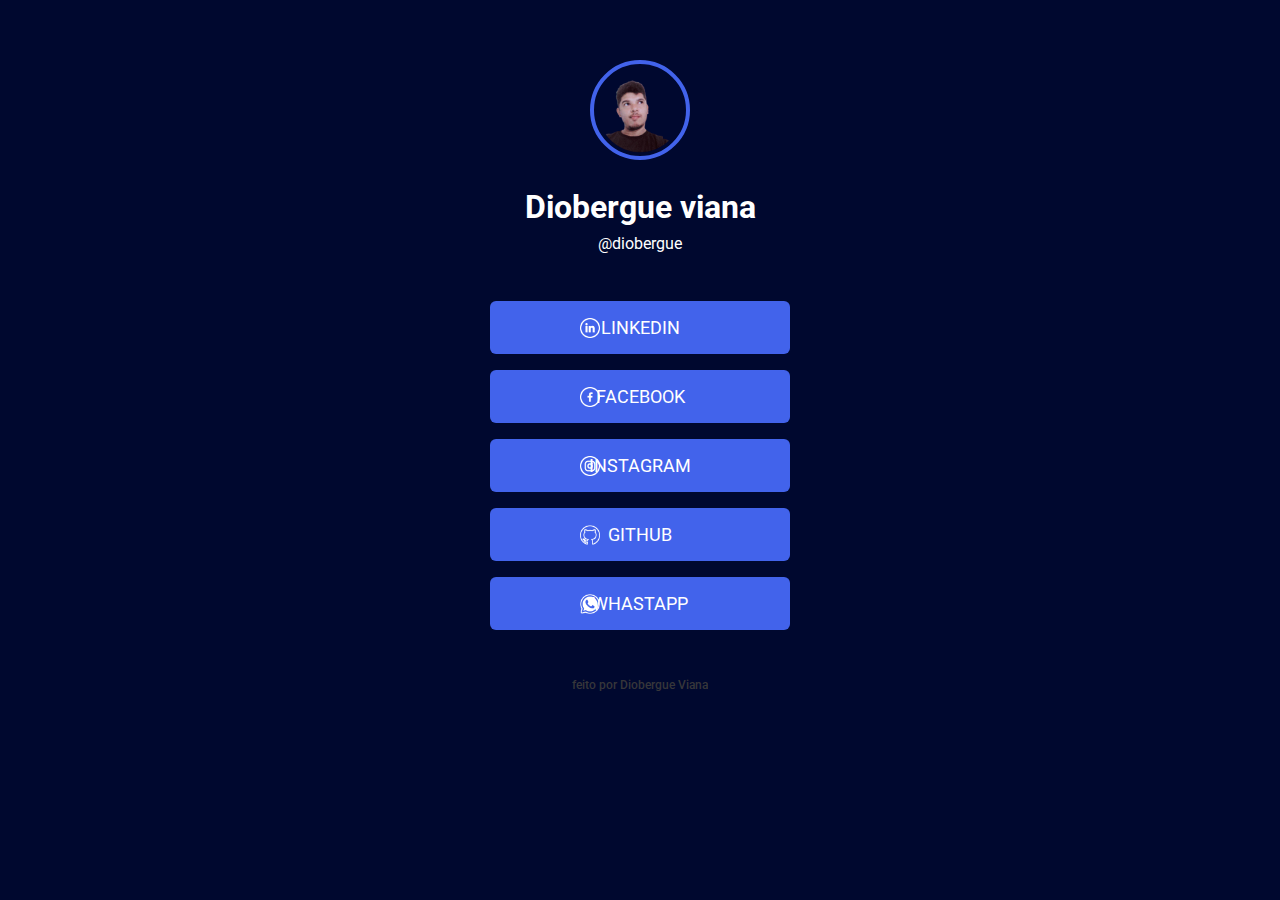
<file: cartao/index.html>
<!DOCTYPE html>
<html lang="pt-br">
<head>
     <link rel="preconnect" href="https://fonts.googleapis.com">
    <link rel="preconnect" href="https://fonts.gstatic.com" crossorigin>
    
    <meta charset="UTF-8">
    <meta http-equiv="X-UA-Compatible" content="IE=edge">
    <meta name="viewport" content="width=device-width, initial-scale=1.0">
    <link rel="stylesheet" href="style-cartao.css">
    
    <title>cartao</title>

   
    <link href="https://fonts.googleapis.com/css2?family=DM+Sans:ital,wght@0,400;0,500;0,700;1,400&family=Roboto:ital,wght@0,100;0,500;0,700;1,500&display=swap" rel="stylesheet">


</head>
<body class="dark-blue">
    <div class="caixa1">

        <img class="foto" src="imagem/photo_2022-03-29_16-15-08-removebg-preview.png" alt="diobergue-viana">
        <h1>Diobergue viana</h1>
        <p>@diobergue</p>

        <ul>
        <li>
            
            <a  href="https://www.linkedin.com/in/diobergue-viana-de-sousa-605017115/" target="_blank" ><img src="icon/linkedin-branco.png" alt="" class="icon"> linkedin</a>
        </li>
        <li>
            <a href="https://www.facebook.com/profile.php?id=100055273334876" target="_blank"><img src="icon/facebook-branco.png" alt="" class="icon"> facebook</a>
        </li>
        <li>
            <a href="https://www.instagram.com/diobergue/" target="_blank"><img src="icon/instagram-branco.png" alt="" class="icon"> instagram</a>
        </li>

        <li>
            <a href="https://github.com/dioberg" target="_blank"><img src="icon/github-branco.png" alt="" class="icon"> Github</a>
        </li>

        <li>
            <a href="https://contate.me/diobergue" target="_blank"><img src="icon/whatsapp-branco.png" alt="" class="icon"> Whastapp</a>
        </li>
        </ul>
        <footer>feito por Diobergue Viana</footer>
    </div>
    
</body>
</html>
</file>
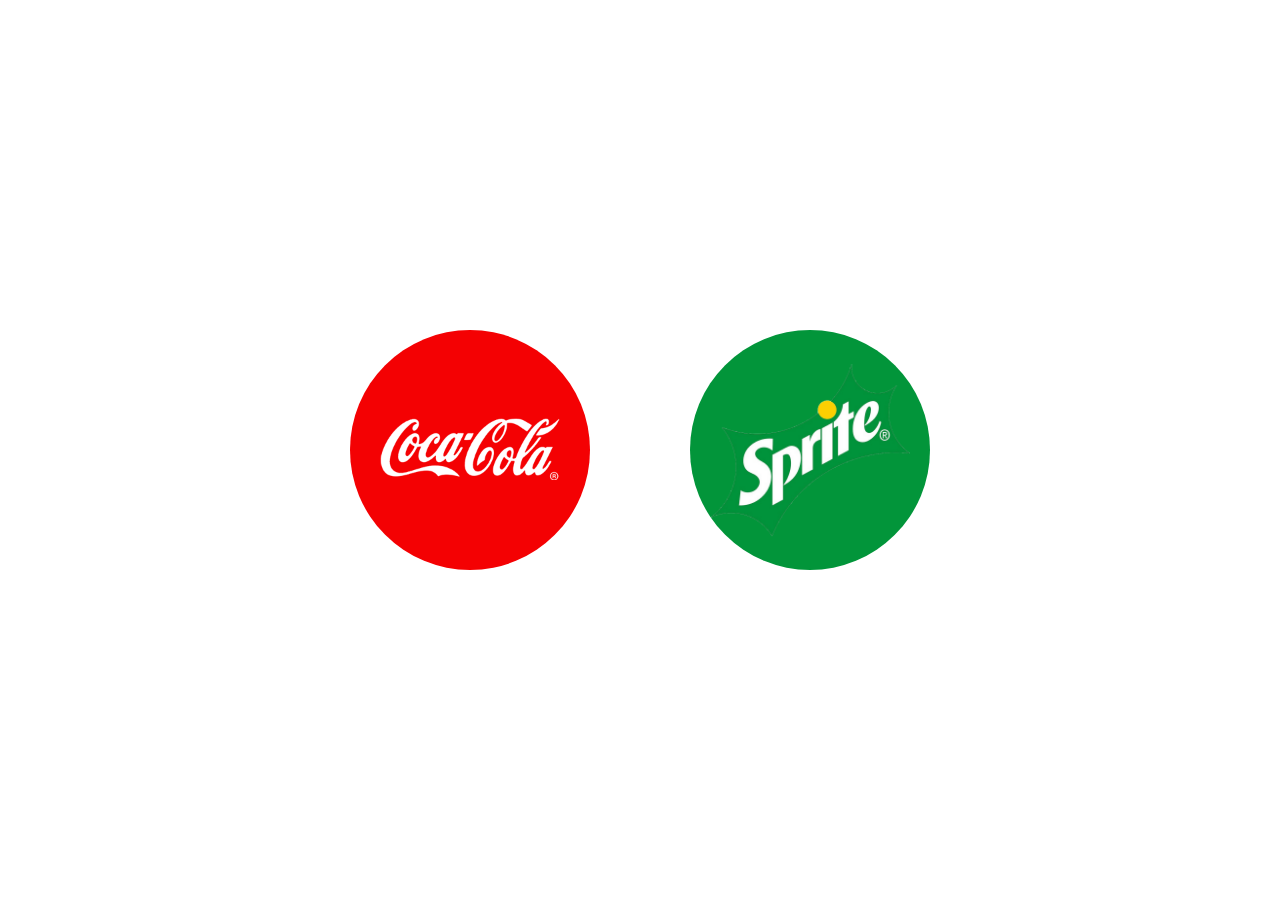
<file: cocacola e sprit/index.html>
<!DOCTYPE html>
<html lang="pt-br">
<head>
    <meta charset="UTF-8">
    <meta http-equiv="X-UA-Compatible" content="IE=edge">
    <meta name="viewport" content="width=device-width, initial-scale=1.0">
    <link rel="stylesheet" href="estilo.css">
    <title>CSS responsive Card Hover effector</title>
    

</head>
<body>
    <div class="card">
        <div class="circle" style="--clr:#f40103">
        <img src="imagens/cocacola_logo.png" class="logo">
        </div>
        <div class="content">
            <h2>CocaCola</h2>
            <p>Lorem ipsum dolor sit amet consectetur adipisicing elit. Veniam deleniti neque eum eveniet optio, non nihil voluptates odit p Necessitatibus at quasi ex.</p>
            <a href="#">Explore</a>
        </div>
        <img src="imagens/cocacola.png" class="litrao">
    </div>

    <div class="card">
        <div class="circle" style="--clr:#02953a">
        <img src="imagens/sprite_logo.png" class="logo">
        </div>
        <div class="content">
            <h2>Sprite</h2>
            <p>Lorem ipsum dolor sit amet consectetur adipisicing elit. Veniam deleniti neque eum eveniet optio, non nihil voluptates odit p Necessitatibus at quasi ex.</p>
            <a href="#">Explore</a>
        </div>
        <img src="imagens/sprite.png" class="litrao">
    </div>
</body>
</html>
</file>
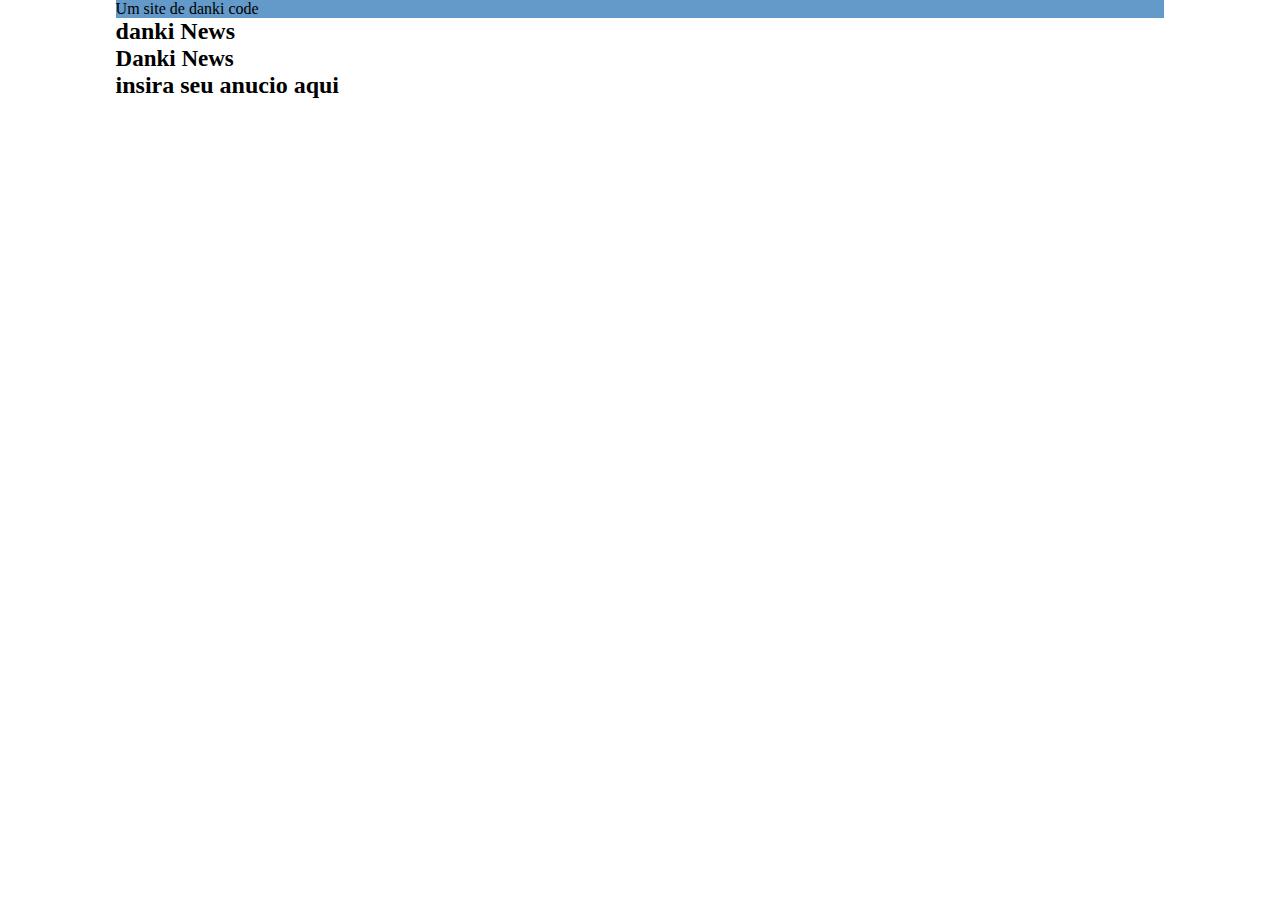
<file: portal de noticias/index.html>
<!DOCTYPE html>
<html lang="pt-br">
<head>
    <meta charset="UTF-8">
    <meta http-equiv="X-UA-Compatible" content="IE=edge">
    <meta name="viewport" content="width=device-width, initial-scale=1.0">

    <link rel="stylesheet" href="./css/style.css">
    <title>Portal de noticias</title>
</head>
<body>
    <header>
        <div class="center">
            <div class="about-header">
                <p>Um site de danki code </p>
            </div>
            <div class="wraper-header">
                <div class="logo">
                    <h2><span>danki</span> News</h2>
                    <div class="banner-ads">
                        <h2><span style="font-size: 23px;">Danki News</span> <br> insira seu anucio aqui</h2>
                    </div>
                </div>
            </div>
        </div>
    </header>
</body>
</html>
</file>
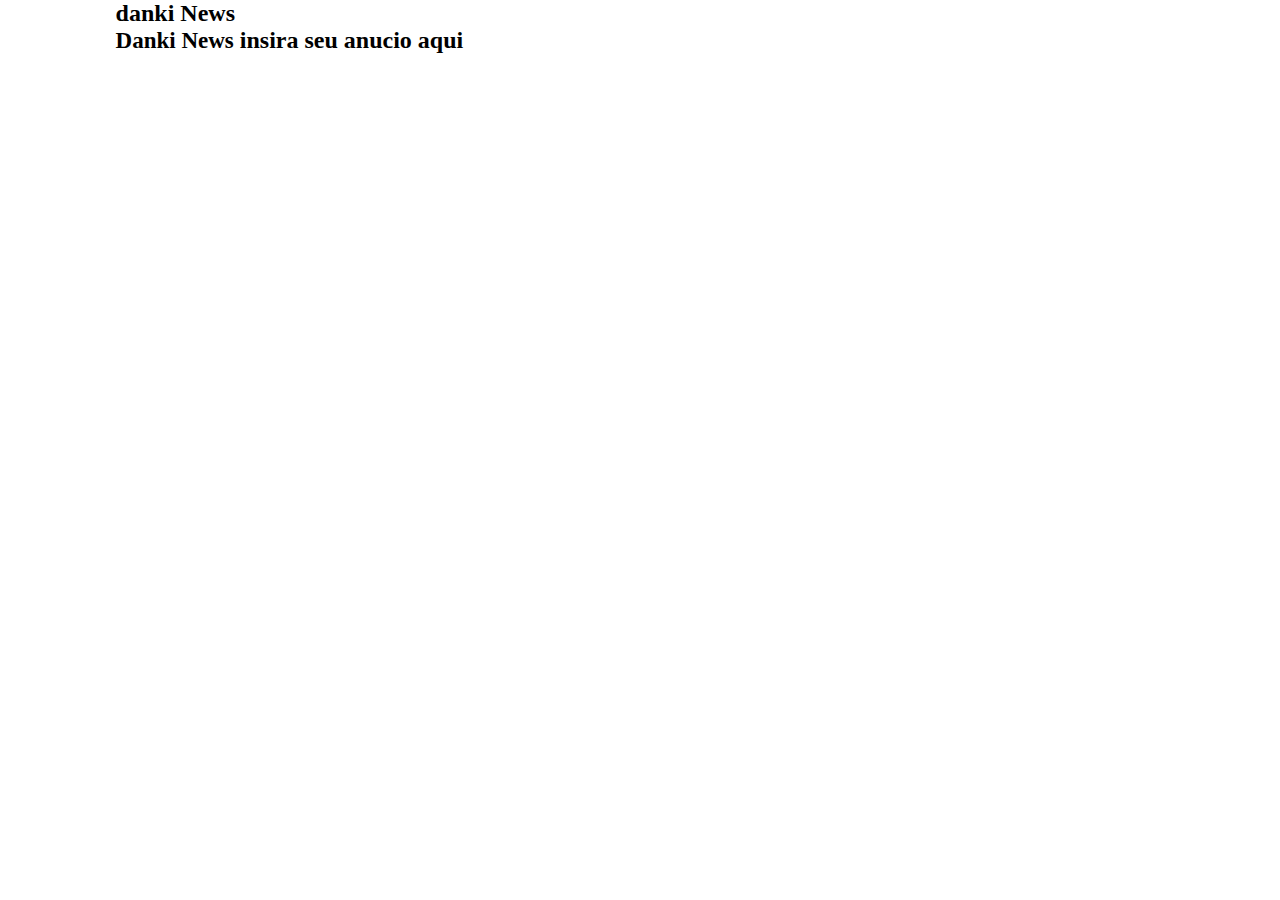
<file: portão de noticias/index.html>
<!DOCTYPE html>
<html lang="pt-br">
<head>
    <meta charset="UTF-8">
    <meta http-equiv="X-UA-Compatible" content="IE=edge">
    <meta name="viewport" content="width=device-width, initial-scale=1.0">

    <link rel="stylesheet" href="../portal de noticias/css/style.css">
    <title>Portal de noticias</title>
</head>
<body>
    <header>
        <div class="center">
            <div class="about-header">

            </div>
            <div class="wraper-header">
                <div class="logo">
                    <h2><span>danki</span> News</h2>
                    <div class="banner-ads">
                        <h2><span style="font-size: 23px;">Danki News</span> insira seu anucio aqui</h2>
                    </div>
                </div>
            </div>
        </div>
    </header>
</body>
</html>
</file>
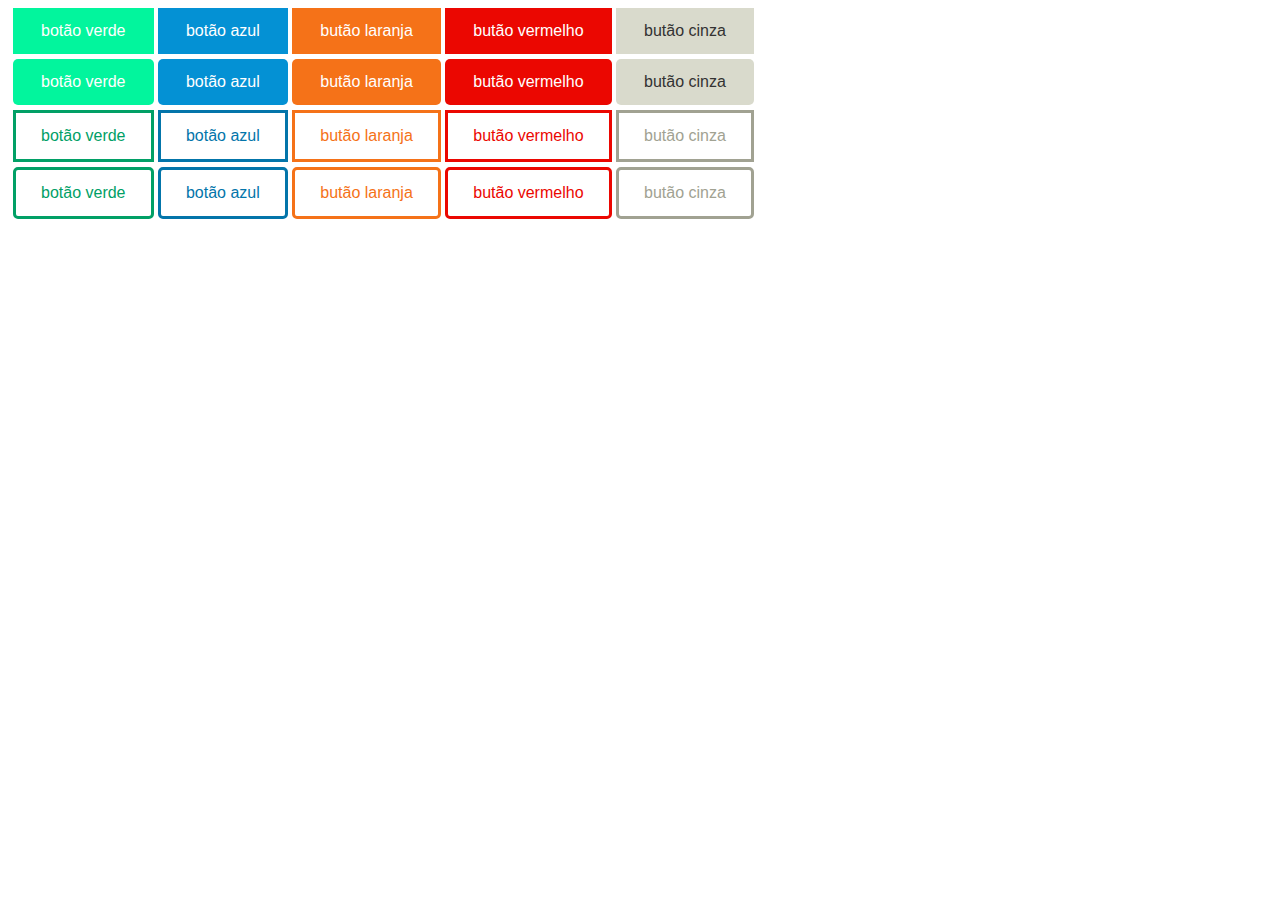
<file: botoes/botoes.html>
<!DOCTYPE html>
<html lang="pt-br">
<head>
    <meta charset="UTF-8">
    <meta http-equiv="X-UA-Compatible" content="IE=edge">
    <meta name="viewport" content="width=device-width, initial-scale=1.0">
    <title>botoes em css</title>

    <style>
        body{
            font-family: Arial, Helvetica, sans-serif;
        }

        .btn {
            padding: 14px 28px;
            font-size: 16px;
            cursor: pointer;
            border: none;
            outline: none;
            color: white;
        }

        .verde{
            background-color: #02F59D;
        }

        .verde:hover{
            background-color: #04c27c;
        }

        .azul{
            background-color: #0491D4;
        }

        .azul:hover{
            background-color: #0375aa;
        }

        .laranja{
            background-color:#F57218 ;
        }

        .laranja:hover{
            background-color: #cc5e15;
        }

        .vermelho{
            background-color: #EB0701;
        }
        .vermelho:hover{
            background-color: #b10802;
        }

        .cinza{
            background-color: #d9dacc;
            color: rgb(51, 50, 50);
        }

        .cinza:hover{
            background-color:#A1A292 ;
        }

        div{
            margin: 5px;
        }

        .btn-radius{
            border-radius: 5px;
        }   

        .btn-contorno{
            border: 3px solid black;
            background-color: white;
            padding: 14px 25px;
            font-size: 16px;
            cursor: pointer;
        }

        .btn-verde{
            border-color: #01a066;
            color: #01a066;
        }

        .btn-verde:hover{
            background-color: #01a066;
            color: white;
        }

        .btn-azul{
            border-color: #0375aa;
            color: #0375aa;
        }

        .btn-azul:hover{
            background-color: #0375aa;
            color:white;
        }

        .btn-laranja{
            border-color: #F57218;
            color: #F57218;
        }

        .btn-laranja:hover{
            background-color: #F57218;
            color: white;
        }

        .btn-vermelho{
            border-color: #EB0701;
            color: #EB0701;
        }

        .btn-vermelho:hover{
            background-color: #EB0701;
            color: white;
        }

        .btn-cinza{
            border-color: #A1A292;
            color:#A1A292;
        }

        .btn-cinza:hover{
            background-color: #A1A292;
            color: white;
        }

    </style>

</head>
<body>
    <div>
        <button class="btn verde">botão verde</button>
        <button class="btn azul"> botão azul</button>
        <button class="btn laranja">butão laranja</button>
        <button class="btn vermelho">butão vermelho</button>
        <button class="btn cinza">butão cinza</button>
    </div>
    <div>
        <button class="btn btn-radius verde">botão verde</button>
        <button class="btn btn-radius azul"> botão azul</button>
        <button class="btn btn-radius laranja">butão laranja</button>
        <button class="btn btn-radius vermelho">butão vermelho</button>
        <button class="btn btn-radius cinza">butão cinza</button>
    </div>

    <div>
        <button class="btn-contorno btn-verde">botão verde</button>
        <button class="btn-contorno btn-azul"> botão azul</button>
        <button class="btn-contorno btn-laranja">butão laranja</button>
        <button class="btn-contorno btn-vermelho">butão vermelho</button>
        <button class="btn-contorno btn-cinza">butão cinza</button>
    </div>

    <div>
        <button class="btn-contorno btn-radius btn-verde">botão verde</button>
        <button class="btn-contorno btn-radius btn-azul"> botão azul</button>
        <button class="btn-contorno btn-radius btn-laranja">butão laranja</button>
        <button class="btn-contorno btn-radius btn-vermelho">butão vermelho</button>
        <button class="btn-contorno btn-radius btn-cinza">butão cinza</button>
    </div>

</body>
</html>
</file>
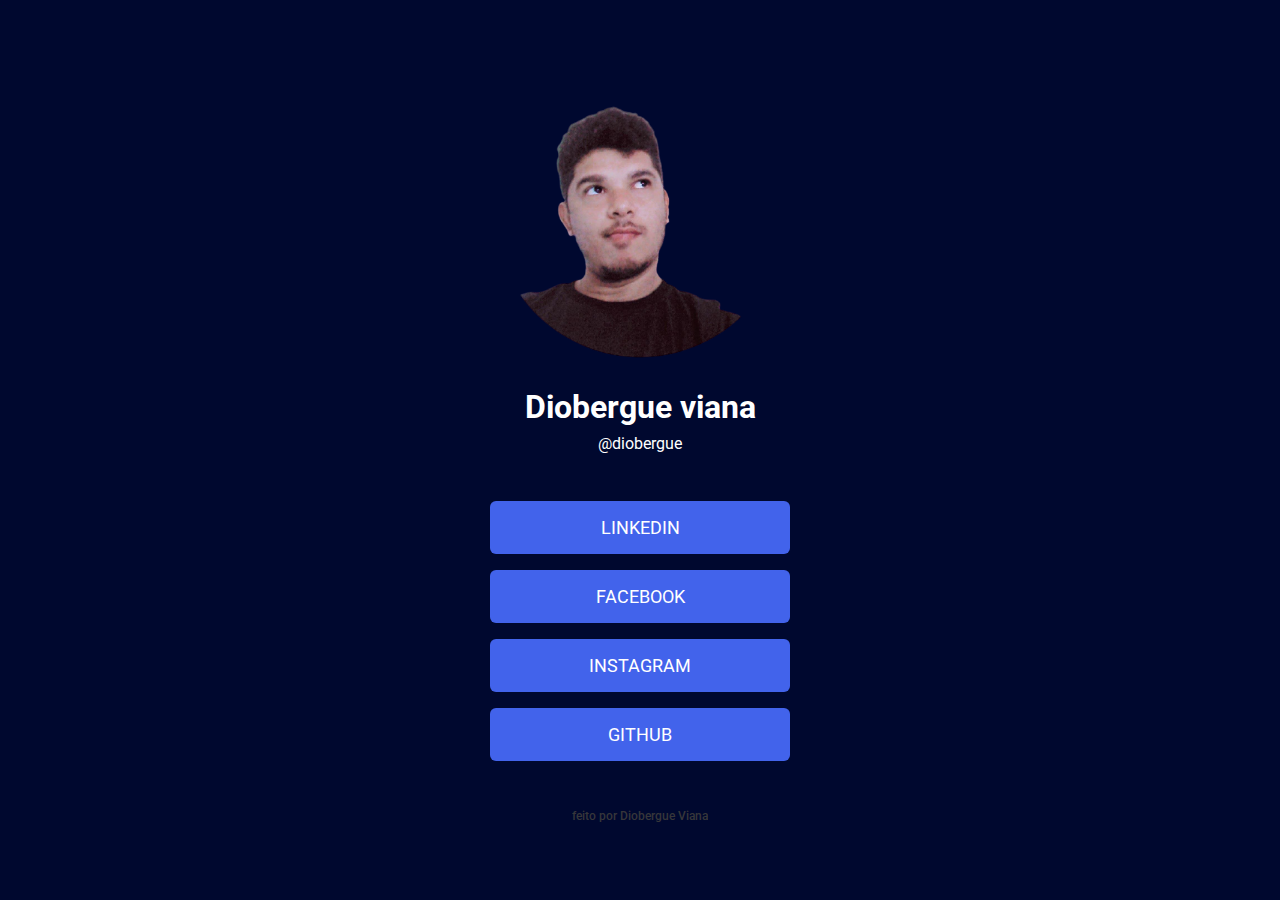
<file: cartao/cartao.html>
<!DOCTYPE html>
<html lang="pt-br">
<head>
     <link rel="preconnect" href="https://fonts.googleapis.com">
    <link rel="preconnect" href="https://fonts.gstatic.com" crossorigin>
    
    <meta charset="UTF-8">
    <meta http-equiv="X-UA-Compatible" content="IE=edge">
    <meta name="viewport" content="width=device-width, initial-scale=1.0">
    <link rel="stylesheet" href="style-cartao.css">
    
    <title>cartao</title>

   
    <link href="https://fonts.googleapis.com/css2?family=DM+Sans:ital,wght@0,400;0,500;0,700;1,400&family=Roboto:ital,wght@0,100;0,500;0,700;1,500&display=swap" rel="stylesheet">


</head>
<body class="dark-blue">
    <div class="caixa1">

        <img src="imagem/photo_2022-03-29_16-15-08-removebg-preview.png" alt="diobergue-viana">
        <h1>Diobergue viana</h1>
        <p>@diobergue</p>

        <ul>
        <li>
            <a href="https://www.linkedin.com/in/diobergue-viana-de-sousa-605017115/" target="_blank">linkedin</a>
        </li>
        <li>
            <a href="https://www.facebook.com/profile.php?id=100055273334876" target="_blank">facebook</a>
        </li>
        <li>
            <a href="https://www.instagram.com/diobergue/" target="_blank">instagram</a>
        </li>

        <li>
            <a href="https://github.com/dioberg" target="_blank">Github</a>
        </li>
        </ul>
        <footer>feito por Diobergue Viana</footer>
    </div>
    
</body>
</html>
</file>
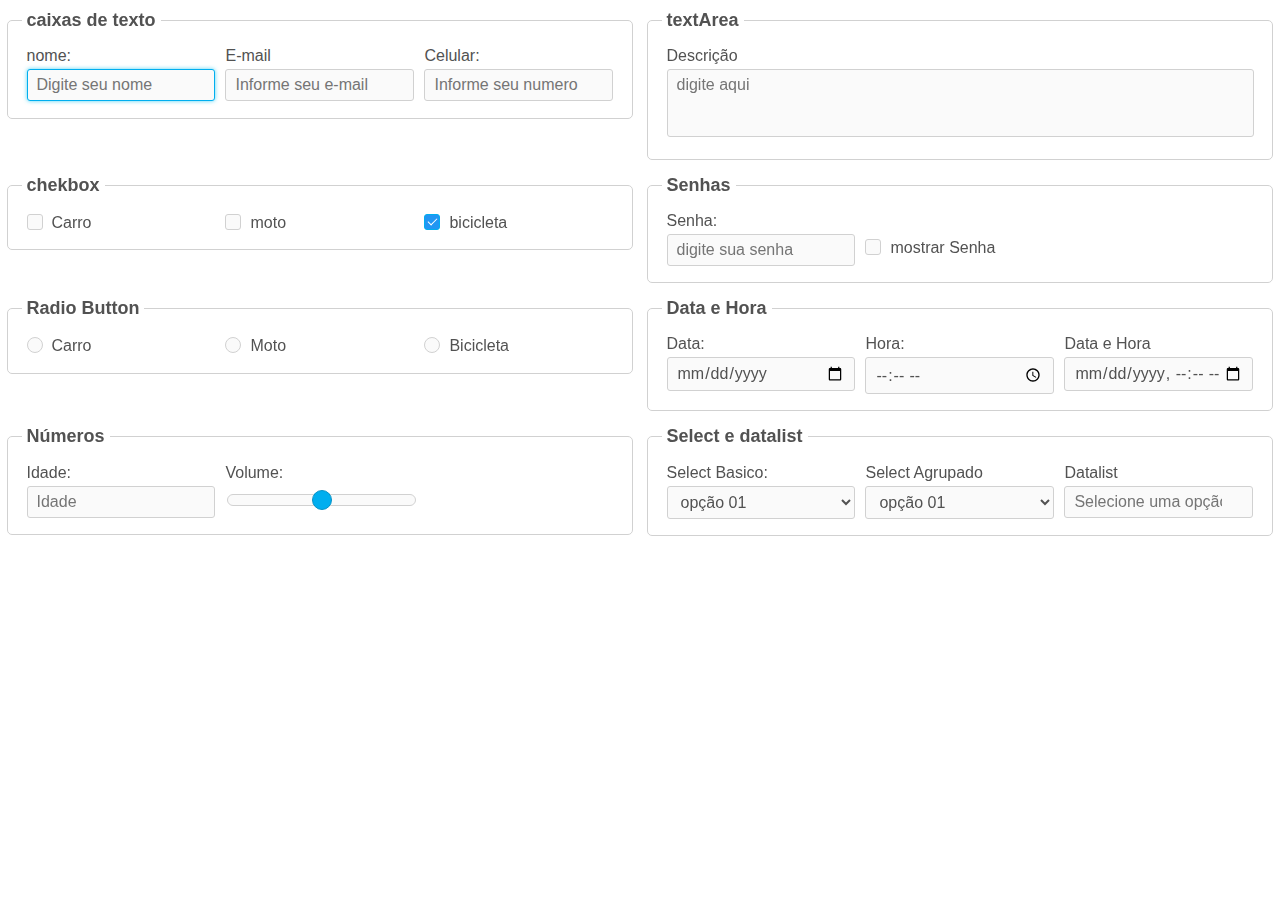
<file: componetes/componetes.html>
<!DOCTYPE html>
<html lang="pt-br">
<head>
    <meta charset="UTF-8">
    <meta http-equiv="X-UA-Compatible" content="IE=edge">
    <meta name="viewport" content="width=device-width, initial-scale=1.0">
    <title>Document</title>

    <link rel="stylesheet" href="./componetes.css">
    <link rel="stylesheet" href="./grid.css">

    <script src="./componetes.js"></script>
</head>
<body>
    <form action="#">
        <div class="row">
            <div class="col-6 col-s-12">
                <fieldset>
                    <legend>
                        caixas de texto
                    </legend>
                    <div class="row">
                        <div class="col-4">
                            <label for="txtNome" class="rotulo">nome:</label>
                            <input type="text" id="txtNome" name="nome" placeholder="Digite seu nome" maxlength="50" required autofocus  class="caixa-texto">
                        </div>
                        <div class="col-4">
                            <label for="txt-email" class="rotulo">E-mail</label>
                            <input type="mail" id="txt-email" name="email" placeholder="Informe seu e-mail" maxlength="100" required class="caixa-texto">
                        </div>

                        <div class="col-4">
                            <label for="txtcelular" class="rotulo">Celular:</label>
                            <input type="tel" id="txtcelular" name="Celular" placeholder="Informe seu numero" maxlength="12" required class="caixa-texto">
                        </div>

                    </div>
                </fieldset>   
            </div>
            <div class="col-6 col-s-12">
                <fieldset>
                    <legend>textArea</legend>

                    <div class="row">
                        <div class="col-12">
                            <label for="txtdescricao" class="rotulo">Descrição</label>
                            <textarea name="descrição" id="txtdescricao"  rows="3" placeholder="digite aqui" class="caixa-texto" maxlength="150"></textarea>

                        </div>

                    </div>
                </fieldset>

            </div>    
        </div>
        <div class="row">
            <div class="col-6 col-s-12">
                <fieldset>
                    <legend>chekbox</legend>
                    <div class="row">
                        <div class="col-4 col-s-12">
                            
                            <label for="checkcarro" class="label-check">
                                <input type="checkbox" id="checkcarro" name="veiculo1" value="carro"  >
                                <span class="caixa-check"></span>
                                Carro
                            </label>
                        </div>

                        <div class="col-4 col-s-12">
                            
                            <label for="checkmoto" class="label-check">
                                <input type="checkbox" id="checkmoto" name="veiculo2" value="moto"  >
                                <span class="caixa-check"></span>
                                moto
                            </label>
                        </div>

                        <div class="col-4 col-s-12">
                            
                            <label for="checkbicicleta" class="label-check">
                                <input type="checkbox" id="checkbicicleta" name="veiculo3" value="bicicleta" checked >
                                <span class="caixa-check"></span>
                                bicicleta
                            </label>
                        </div>
                    </div>
                </fieldset>
                
            </div>
            <div class="col-6 col-s-12">
                <fieldset>
                    <legend>Senhas</legend>
                    <div class="row">
                        <div class="col-4 col-s-12">
                            <label for="txtsenha" class="rotulo">Senha:</label>
                            <input type="password" id="txtsenha" name="Senha" maxlength="10" minlength="6" placeholder="digite sua senha" required class="caixa-texto">

                        </div>
                        <div class="col-4 col-s-12">
                             <div class="caixa-vazio-25"></div>

                            <label for="checkmostrar" class="label-check">
                                <input type="checkbox" id="checkmostrar" onchange="mostrarSenha()">
                                <span class="caixa-check"></span>
                                mostrar Senha
                            </label>

                        </div>

                    </div>
                </fieldset>

            </div>
        </div>
        <div class="row">
            <div class="col-6 col-s-12">
                <fieldset>
                    <legend>Radio Button</legend>
                    <div class="row">
                        <div class="col-4 col-s-12">
                            
                            <label for="radioCarro" class="label-radio">
                               
                                Carro
                                 <input type="radio" id="radioCarro" name="veiculo" value="carro">
                                 <span class="bol-radio"></span>
                            </label>

                        </div>

                        <div class="col-4 col-s-12">
                           
                            <label for="radioMoto" class="label-radio"> 
                                Moto
                                <input type="radio" id="radioMoto" name="veiculo" value="Moto">
                                <span class="bol-radio"></span>
                            </label>

                        </div>

                        <div class="col-4 col-s-12">
                            
                            <label for="radioBicicleta" class="label-radio"> 
                                Bicicleta
                                <input type="radio" id="radioBicicleta" name="veiculo" value="Bicicleta">
                                <span class="bol-radio"></span>
                            </label>

                        </div>

                    </div>
                </fieldset>

            </div>
            <div class="col-6 col-s-12">
                <fieldset>
                    <legend>Data e Hora</legend>
                    <div class="row">
                        <div class="col-4 col-s-12">
                            <label for="txtData" class="rotulo">Data:</label>
                            <input type="date" id="txtData" name="data" class="caixa-texto" >

                        </div>

                        <div class="col-4 col-s-12">
                            <label for="txtHora" class="rotulo">Hora:</label>
                            <input type="time" id="txtHora" name="hora" class="caixa-texto">

                        </div>

                        <div class="col-4 col-s-12">
                            <label for="txtdtataehora" class="rotulo">Data e Hora</label>
                            <input type="datetime-local" id="txtdtataehora" name="datahora" class="caixa-texto">
                        </div>
                    </div>
                </fieldset>


            </div>


        </div>
        <div class="row">
            <div class="col-6 col-s-12">
                <fieldset>
                    <legend>Números</legend>
                    <div class="row">
                        <div class="col-4 col-s-6">
                            <label for="txtIdade" class="rotulo">Idade:</label>
                            <input type="number" id="txtIdade" name="idade" class="caixa-texto" placeholder="Idade" required min="0" max="50">
                        </div>
                        <div class="col-4 col-s-6">
                            <label for="txtvolume" class="rotulo">Volume:  <output id="outvolume"></output> </label>
                            <input type="range" id="txtvolume" name="volume" min="0" max="10" oninput="outvolume.value = txtvolume.value" class="range"
                            >
                          
                        </div>
                    </div>

                </fieldset>


            </div>
            <div class="col-6 col-s-12">
                <fieldset>
                    <legend> Select e datalist</legend>
                    <div class="row">
                        <div class="col-4 col-s-12">
                            <label for="selectBasico" class="rotulo">Select Basico: </label>
                            <select name="basico" id="selectBasico" class="caixa-texto">
                                <option value="1">opção 01</option>

                                <option value="2">opção 02</option>

                                <option value="3">opção 03</option>

                                <option value="4">opção 04</option>
                            </select>

                        </div>
                        <div class="col-4 col-s-12">
                            <label for="selectGrupo" class="rotulo"> Select Agrupado</label>
                            <select name="agrupado" id="selectGrupo " class="caixa-texto">
                                <optgroup label="Grupo 01">
                                    <option value="1">opção 01</option>

                                <option value="2">opção 02</option>

                                </optgroup>

                                <optgroup label="Grupo 02">
                                    <option value="1">opção 01</option>

                                <option value="2">opção 02</option>

                                </optgroup>


                            </select>

                        </div>
                        <div class="col-4 col-s-12">
                            <label for="txtlist" class="rotulo">Datalist</label>
                            <input type="text" id="txtlist" name="lista" placeholder="Selecione uma opção" class="caixa-texto" list="lista">
                            <datalist id="lista">
                                <option value="1">opção 01 </option>

                                <option value="2">opção 02 </option>

                                <option value="3">opção 03 </option>
                            </datalist>

                        </div>

                    </div>
                </fieldset>
            </div>

        </div>
    </form>
</body>
</html>
</file>
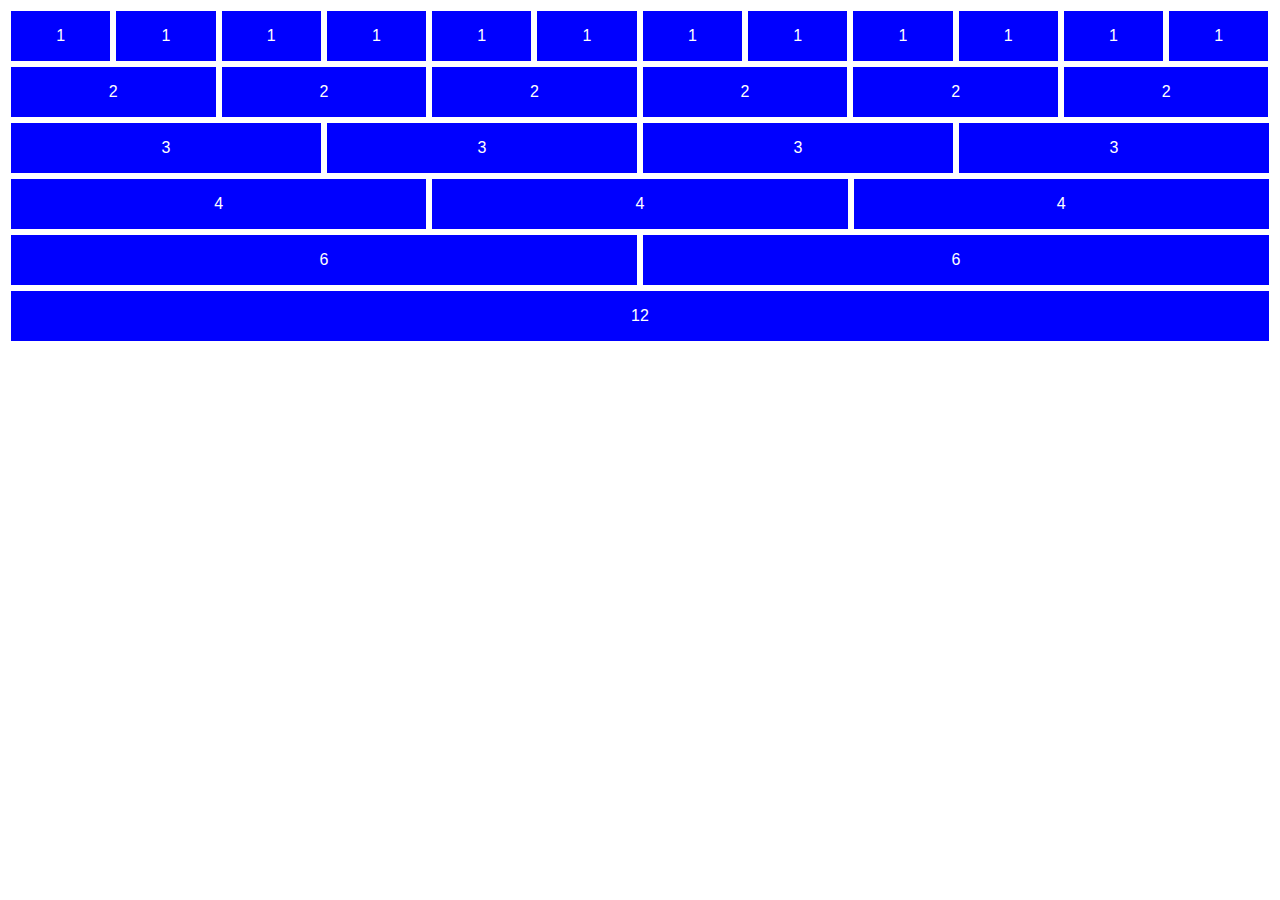
<file: grid/grid.html>
<!DOCTYPE html>
<html lang="pt-br">
<head>
    <meta charset="UTF-8">
    <meta http-equiv="X-UA-Compatible" content="IE=edge">
    <meta name="viewport" content="width=device-width, initial-scale=1.0">
    <title>grid</title>
    <link rel="stylesheet" href="css/grid.css">
</head>
<body>
    <div class="row">
        <div class="col-1">
            <p>1</p>
        </div>
        <div class="col-1">
            <p>1</p>
        </div>
        <div class="col-1">
            <p>1</p>
        </div>
        <div class="col-1">
            <p>1</p>
        </div>
        <div class="col-1">
            <p>1</p>
        </div>
        <div class="col-1">
            <p>1</p>
        </div>
        <div class="col-1">
            <p>1</p>
        </div>
        <div class="col-1">
            <p>1</p>
        </div>
        <div class="col-1">
            <p>1</p>
        </div>
        <div class="col-1">
            <p>1</p>
        </div>
        <div class="col-1">
            <p>1</p>
        </div>
        <div class="col-1">
            <p>1</p>
        </div>
    </div>
    <div class="row">
        <div class="col-2">
            <p>2</p>
        </div>
        <div class="col-2">
            <p>2</p>
        </div>
        <div class="col-2">
            <p>2</p>
        </div>
        <div class="col-2">
            <p>2</p>
        </div>
        <div class="col-2">
            <p>2</p>
        </div>
        <div class="col-2">
            <p>2</p>
        </div>
    </div>
    <div class="row">
        <div class="col-3">
            <p>3</p>
        </div>
        <div class="col-3">
            <p>3</p>
        </div>
        <div class="col-3">
            <p>3</p>
        </div>
        <div class="col-3">
            <p>3</p>
        </div>
    </div>
    <div class="row">
        <div class="col-4">
            <p>4</p>
        </div>
        <div class="col-4">
            <p>4</p>
        </div>
        <div class="col-4">
            <p>4</p>
        </div>
        
    </div>
    <div class="row">
        <div class="col-6">
            <p>6</p>
        </div>
        <div class="col-6">
            <p>6</p>
        </div>
    </div>
    <div class="row">
        <div class="col-12">
            <p>12</p>
        </div>
    </div>
    
</body>
</html>
</file>
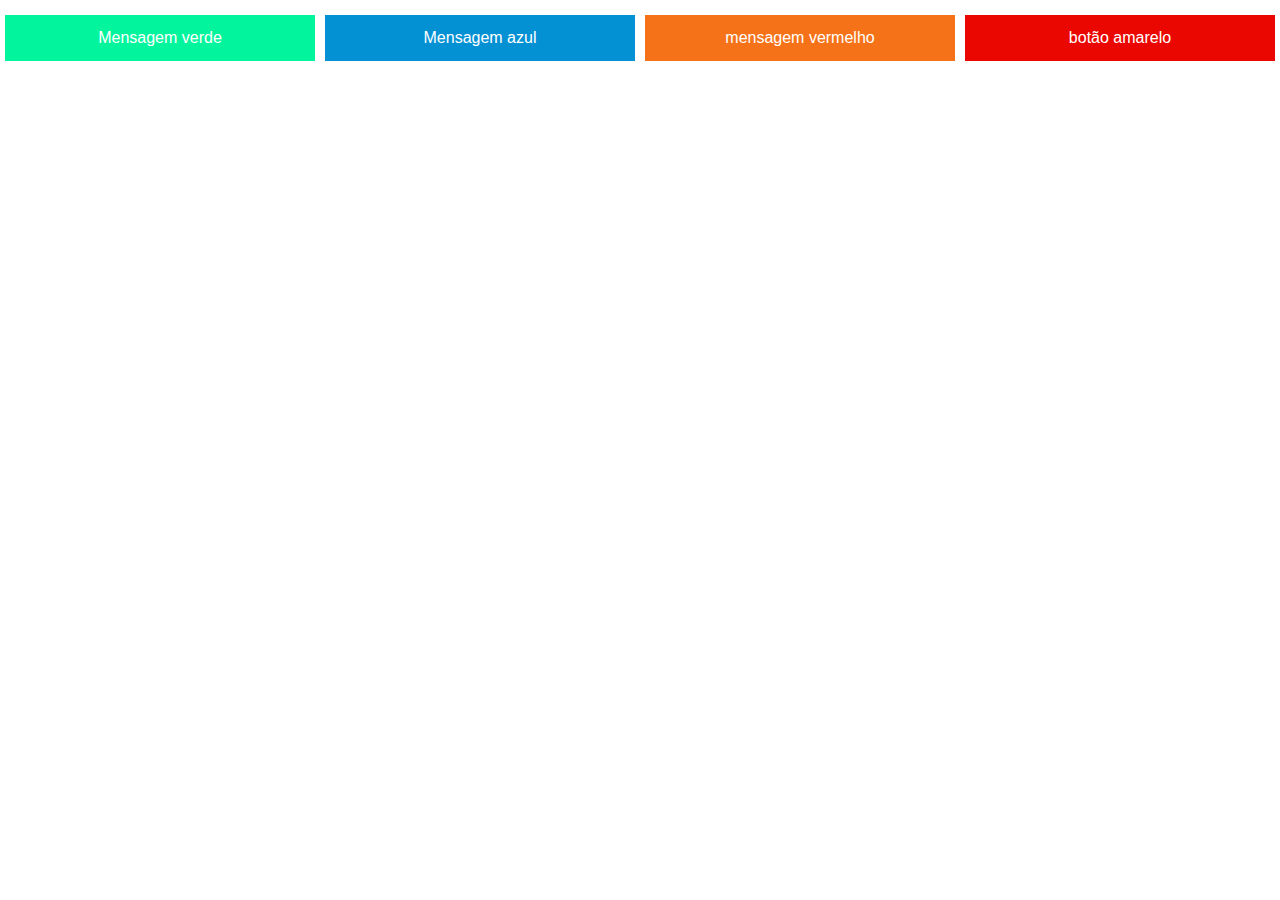
<file: mensagem/mensagem.html>
<!DOCTYPE html>
<html lang="pt-br">
<head>
    <meta charset="UTF-8">
    <meta http-equiv="X-UA-Compatible" content="IE=edge">
    <meta name="viewport" content="width=device-width, initial-scale=1.0">
    <title>mensagem</title>

    <link rel="stylesheet" href="mensagem.css">
    <link rel="stylesheet" href="./grid.css">
    <link rel="stylesheet" href="./btn.css">
     <script src="./mensagem.js"></script>

</head>
<body>
    <!--
    <div class="row">
        <div class="col-12 col-s-12">
            <div class="mensagem mensagem-vermelha">
                indica que alguma ação deu errado
                <span class="x" onclick="fecharMsg(event)">&times;</span>
            </div>

            <div class="mensagem mensagem-verde">
                indica que alguma coisa foi bem sucedida
                <span class="x" onclick="fecharMsg(event)">&times;</span>
            </div>

            <div class="mensagem mensagem-azul">
                indica uma iformação neutra
                <span class="x" onclick="fecharMsg(event)">&times;</span>
            </div>

            <div class="mensagem mensagem-amarela">
               indica um aviso que precisa de atenção
                <span class="x" onclick="fecharMsg(event)">&times;</span>
            </div>


        </div>
        -->
    </div>
    <div class="row">
        <div class="col-12 col-s-12">
                <div id="mensagens"></div>
        </div>
    </div>

    <div class="row">
        <div class="col-3 col-s-3">
            <button class="btn verde" onclick="abrirMensagem('mensagem-verde', 'mensagem verde')">
                Mensagem verde
            </button>
        </div>

        <div class="col-3 col-s-3">
            <button class="btn azul" onclick="abrirMensagem('mensagem-azul', 'mensagem azul')">
                Mensagem azul
            </button>
        </div>

        <div class="col-3 col-s-3">
            <button class="btn laranja" onclick="abrirMensagem('mensagem-vermelho', 'mensagem vermelho')">
                mensagem vermelho
            </button>
        </div>

        <div class="col-3 col-s-3">
            <button class="btn vermelho" onclick="abrirMensagem('mensagem-amarela', 'mensaegm amarelo')">
                botão amarelo
            </button>
        </div>
    </div>


</body>
</html>
</file>
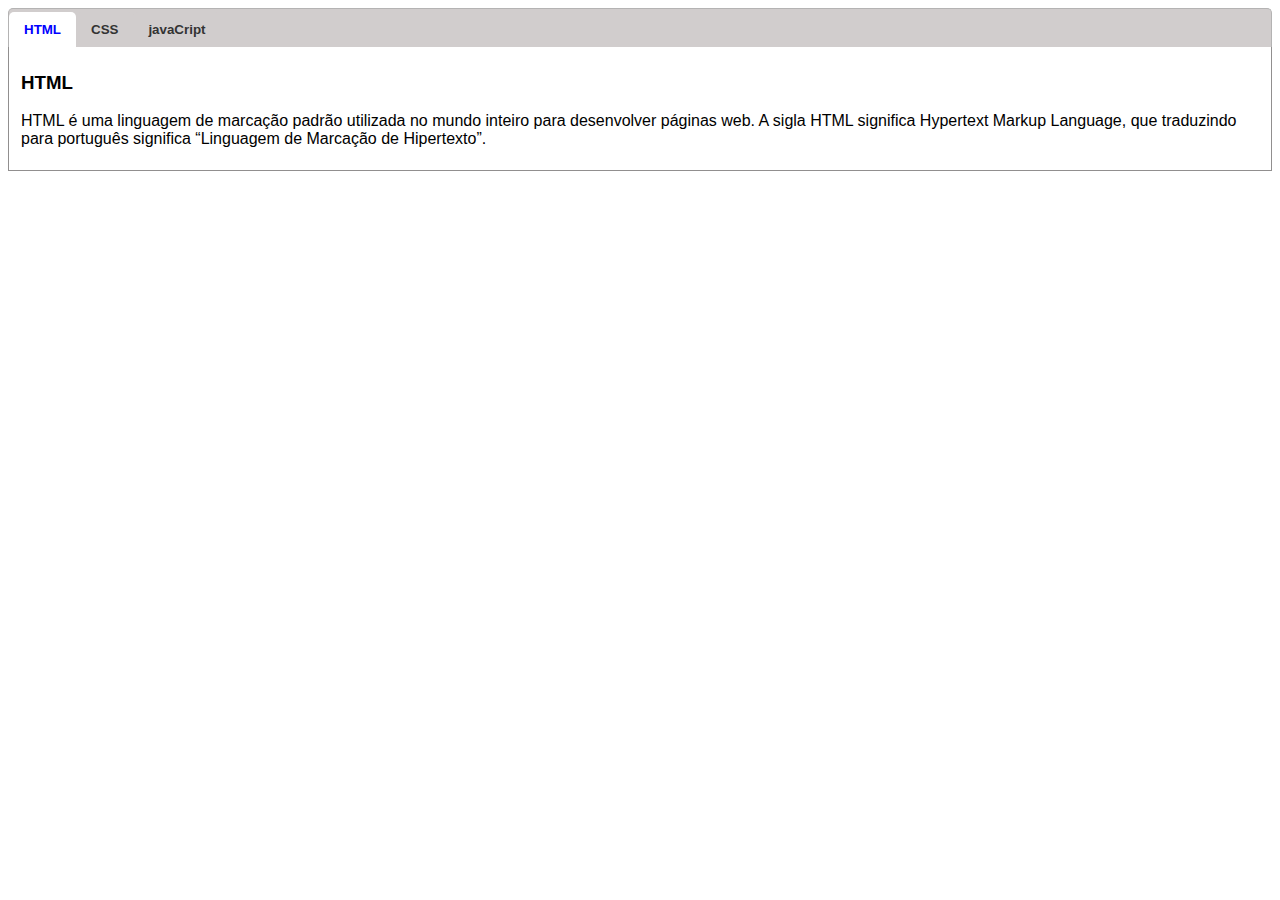
<file: tabs/tabs.html>
<!DOCTYPE html>
<html lang="pt-br">
<head>
    <meta charset="UTF-8">
    <meta http-equiv="X-UA-Compatible" content="IE=edge">
    <meta name="viewport" content="width=device-width, initial-scale=1.0">
    <title>componentes tabs</title>
    <style>
        body{
            font-family: Arial, Helvetica, sans-serif;
        }

        .tab{
            background-color: rgb(209, 205, 205);
            border: 1px solid rgb(180, 179, 179);
            border-bottom: none;
            border-radius: 5px 5px 0 0 ;
            overflow: auto;
        }

        .tab button{
            background-color: rgb(209, 205, 205);
            border: none;
            border-radius: 5px 5px 0 0 ;
            cursor: pointer;
            padding: 10px 15px;
            font-weight: bold;
            color: #333;
            margin-top: 3px;
            float: left;
        }


        .tab button:hover {
            background-color: #e7e5e5;

        }

        .tab button.ativo{
            background-color: white;
            color: blue;
        }

        .conteudo{
            border: 1px solid rgb(145, 143, 143);
            border-top: none;
            padding:6px 12px ;
            display: none;
        }
    </style>

</head>
<body>
    <div  class="tab">
        <button id="tabPadrao" class="tab-btn"  onclick="abrirtab(event, 'HTML')">HTML</button>
        <button class="tab-btn" onclick="abrirtab(event, 'CSS')">CSS</button>
        <button class="tab-btn" onclick="abrirtab(event, 'JavaScript')">javaCript</button>
    </div>

    <div id="HTML" class="conteudo">
        <h3>HTML</h3>
        <p>
            HTML é uma linguagem de marcação padrão utilizada no mundo inteiro para desenvolver páginas web. A sigla HTML significa Hypertext Markup Language, que traduzindo para português significa “Linguagem de Marcação de Hipertexto”.
 
        </p>
    </div>

    <div id="CSS" class="conteudo">
        <h3>CSS</h3>
        <p>
            A sigla CSS significa Cascading Style Sheets, que traduzindo para português significa “folhas de estilo em cascata”. É uma linguagem que complementa a linguagem HTML.

        </p>
    </div>

    <div id="JavaScript" class="conteudo">
        <h3>JavaScript</h3>
        <p>
            JavaScript é a linguagem de programação do HTML, com ela você pode programar o comportamento das páginas web.
        </p>
    </div>

    <script>

        document.getElementById('tabPadrao').click();

        function abrirtab(event, idtab){
            var conteudos = document.getElementsByClassName('conteudo');
            for (var i = 0; i < conteudos.length; i++) {
                conteudos[i].style.display = 'none';
            }

            var tabs = document.getElementsByClassName('tab-btn');
            for (var i = 0; i < tabs.length; i++) {
                tabs[i].className = tabs[i].className.replace('ativo', '');
            }

           document.getElementById(idtab).style.display = 'block';
           event.currentTarget.className += ' ativo';
        }
    </script>

</body>
</html>
</file>
<file: cartao/style-cartao.css>
*
{
    margin: 0;
    padding: 0;
    box-sizing: border-box;
}


html{
    --bg-color: #edf2ff;
    --texto-color: #00082f;
    --primary-color:#4263eb;
    --primary-color-dark: #364fc7; 
}

body.dark-blue{
    --bg-color: #00082f;
    --texto-color: #ffffff;
}

a
{
    text-decoration: none;

}

body
{
    background: var(--bg-color);
    font-family: 'Roboto', sans-serif;
    color: var(--texto-color);
}

.caixa1
{
    
    text-align: center;
    width: 300px;
    margin: 60px auto;
    padding: 60;
}


img
{
    width: 100%;
}

img.foto
{
    border-radius: 50%;
    width: 100px;
    height: 100px;
    padding: 3px;
    border: 4px solid var(--primary-color);
}

p{
    font-family: font-family: 'DM Sans', sans-serif;
   color:
} 

ul
{
    list-style: none;
    margin: 48px 0;
   
}

h1
{
    margin-top: 24px;
    margin-bottom: 8px;
    font-size: 32px;

}

ul li a 
{
    display: flex;
    height: 53px;
    align-items: center;
    justify-content: center;
    background: var(--primary-color);
    text-transform: uppercase;
    font-size: 18px;
    color: white;
    margin-bottom: 16px;
    border-radius: 6px;

    transition: background 400ms;
}


ul li a:hover
{
    background: var(--primary-color-dark);
}

footer
{
    font-weight: 500;
    font-size: 12px;
    color:rgb(61, 60, 60) ;
    opacity: 0.9;
}



.icon{
    position: absolute;
    display: block;
    height: 20px;
    width: 20px;
    margin-left: -100px;
    
    
    
    
    
}
</file>
<file: cocacola e sprit/estilo.css>
@import url('https://fonts.googleapis.com/css2?family=DM+Sans:ital,wght@0,400;0,500;0,700;1,400&family=Poppins:wght@300;400;500;600;700;800;900&family=Roboto:ital,wght@0,100;0,500;0,700;1,500&display=swap');

*
{
    margin: 0;
    padding: 0;
    box-sizing: border-box;
    font-family: 'Poppins', sans-serif;
}


body
{
    display: flex;
    justify-content: center;
    align-items: center;
    flex-wrap: wrap;
    min-height: 100vh;
   
}

.card
{
    position: relative;
    width: 300px;
    height:350px ;
    margin: 20px;
    border-radius: 20px;
    transition: 0.5s;
    transition-delay: 0.5s;
    display: flex;
    justify-content: flex-start;
    align-items: center;
}

.card:hover
{
    width: 600px;
    transition-delay: 0s;
}

.card .circle
{
    position: absolute;
    top: 0;
    left: 0;
    width: 100%;
    height: 100%;
    border-radius: 20px;
    overflow: hidden;
    display: flex;
    justify-content: center;
    align-items: center;
}

.card .circle::before
{
    content: '';
    position: absolute;
    top: 0;
    left: 0;
    width: 100%;
    height:100% ;
    background: var(--clr);
    clip-path: circle(120px at center);
    transition: 0.5s;
}

.card:hover .circle::before
{
    clip-path: circle(400px at center);
}

.card .circle .logo
{
    position: relative;
    width: 200px;
    transition: 0.5s;
    transition-delay: 0.5s;
}

.card:hover .circle .logo
{
    transform: scale(0);
    transition-delay: 0s;
}

.content
{
    position: relative;
    width: 50%;
    left: 20%;
    padding: 20px 20px 20px 40px;
    opacity: 0;
    transition: 0.5s;
    visibility: hidden;
}

.card:hover .content
{
    left: 0;
    opacity: 1;
    visibility: visible;
    transition-delay: 0.5s;
}

.content h2
{
    color: #fff;
    text-transform: uppercase;
    font-size: 2.5em;
    line-height: 1em;
}

.content p
{
    color: #fff;
}

.content a
{
    position: relative;
    color: #111;
    background: #fff;
    padding: 10px 20px;
    border-radius: 10px;
    margin-top: 10px;
    display: inline-block;
    text-decoration: none;
    font-weight: 500;
}

.card .litrao
{
    position: absolute;
    top: 50%;
    left: 50%;
    transform: translate(-50%, -50%) scale(0);
    height: 500px;
    transition: 0.5s;
    transition-delay: 0s;
}

.card:hover .litrao
{
    left: 72%;
    transform: translate(-50%, -50%) scale(1);
    transition-delay: 0.5s;
}


@media (max-width: 991px)
{
    .card{
    width: auto;
    max-width: 350px;
    align-items: flex-start;
    }

    .card:hover
    {
        height: 600px;
    }

    .card:hover .litrao
    {
        top: initial;
        bottom: 30px;
        left: 50%;
        transform: translate(-50%, 0%) scale(1);
        height: 300px;
    }

    .card .content
    {
        width: 100%;
        left: 0;
        padding: 40px;
    }
}
</file>
<file: portal de noticias/css/style.css>
*
{
    margin: 0;
    padding: 0;
    box-sizing: border-box;

}

.center
{
    display: flex;
    max-width: 1100px;
    margin: 0 auto;
    padding: 0 2%;
    flex-wrap: wrap;
}

.about-header
{
    width: 100%;
    background-color: #639ac9;

}
</file>
<file: componetes/componetes.css>
fieldset
{
    border: 1px solid #d1d1d1;
    border-radius: 5px;
    background-color: #fff;
    font-size: 18px;
}

legend
{
    padding: 5px;
    font-weight: bold;
    color: #525252;
}

.rotulo
{
    color: #525252;
    font-size: 16px;
    display: block;
    margin-bottom: 4px;
}

.caixa-texto
{
    color: #525252;
    border-radius: 3px;
    font-size:16px;
    padding: 6px 9px;
    border: 1px solid #d1d1d1;
    background-color: #fafafa;
    font-family: Arial, Helvetica, sans-serif;
    width: 100%;
    outline: none;
}

.caixa-texto:hover
{

    border: 1px solid #00aeef;
}

.caixa-texto:focus
{
    border: 1px solid #00aeef;
    box-shadow: 0 0 4px rgba(11, 195, 241,0.7);
}


textarea
{
   resize: none; 
}

.label-check input
{
    display: none;
}

.label-check .caixa-check
{
    height: 16px;
    width: 16px;
    border: 1px solid #d1d1d1;
    background-color: #fafafa;
    border-radius: 3px;
    position: absolute;
    left: 0;
    top: 0;
}

.label-check
{
    position: relative;
    padding-left: 25px;
    color: #525252;
    font-size: 16px;
    cursor: pointer;
    user-select: none;
}

.label-check:hover .caixa-check
{
    background-color: #fff2;
} 

.label-check input:checked ~ .caixa-check
{
    background-color: #2196f3;
    border-color: #00aeef;
}

.label-check .caixa-check::after
{
    content: "";
    width: 4px;
    height: 8px;
    border: 1px solid white;
    position: absolute;
    border-width: 0 1px 1px 0;
    transform: rotate(45deg);
    left: 4.9px;
    top: 1px;
    display: none;
}

.label-check input:checked ~ .caixa-check::after
{
    display: block;
}



.caixa-vazio-25
{
    height: 25px;
}


.label-radio
{
    position: relative;
    cursor: pointer;
    color: #525252;
    font-size: 16px;
    user-select: none;
    padding-left: 25px;

}

.label-radio input
{
    display: none;
}

.label-radio .bol-radio 
{
    position: absolute;
    top: 0;
    left: 0;
    height: 16px;
    width: 16px;
    border: 1px solid #d1d1d1;
    background-color: #fafafa;
    border-radius: 50%;

}


.label-radio input:checked ~ .bol-radio
{
    background-color: #00aeef;
    border-color: #0893c7;
}

.label-radio:hover .bol-radio
{
    border-color: #0893c7;
}

.label-radio .bol-radio::after
{
    content: "";
    position: absolute;
    top: 5px;
    left: 5px;
    width: 4px;
    height: 4px;
    border-radius: 50%;
    background-color: white;
    display: none;
}

.label-radio input:checked ~ .bol-radio::after
{
    display: block;
}

.range
{
    height: 12px;
    width: 100%;
    border: 1px solid #d1d1d1;
    background-color: #fafafa;
    border-radius: 7px;
    appearance: none;
    margin-top: 8px;
}

.range::-moz-range-thumb
{
    height: 20px;
    width: 20px;
    border-radius: 50%;
    border: 1px solid #0893c7;
    background-color: #00aeef;
    cursor: move;
}

.range::-webkit-slider-thumb
{
    height: 20px;
    width: 20px;
    border-radius: 50%;
    border: 1px solid #0893c7;
    background-color: #00aeef;
    cursor: move;
    appearance: none;
}
</file>
<file: componetes/grid.css>
body{
    font-family: Arial, Helvetica, sans-serif;
    margin: 0;
    padding: 0;
    
}

*{
    box-sizing: border-box;
}
 
[class*="col-"]{
    float: left;
    padding: 5px;

}

.row::after {
    content: "";
    clear: both;
    display: table;
}


.col-1 {
    width: 8.33%;

}

.col-2{
    width:16.66%;
    
}

.col-3{
    width: 25%;
    
}

.col-4{
    width: 33.33%;
    
}
.col-5{
    width: 41.66%;
}   
.col-6{
    width: 50%;
    
}
.col-7{
    width: 58.33%;
    
}

.col-8{
    width: 66.66%;
    
}

.col-9{
    width: 75%;
    
}

.col-10{
    width: 83.33%;
   
}
.col-11{
    width: 91.66%;
    
}

.col-12{
    width: 100%;
   
}
</file>
<file: grid/css/grid.css>
body{
    font-family: Arial, Helvetica, sans-serif;
}

*{
    box-sizing: border-box;
}
 
[class*="col-"]{
    float: left;

    background-color: blue;
    border: 3px solid white;
    color: white;
    text-align: center;
}

.row::after {
    content: "";
    clear: both;
    display: table;
}


.col-1 {
    width: 8.33%;

}

.col-2{
    width:16.66%;
    
}

.col-3{
    width: 25%;
    
}

.col-4{
    width: 33.33%;
}
.col-5{
    width: 41.66%;
}   
.col-6{
    width: 50%;
    
}
.col-7{
    width: 58.33%;
    
}

.col-8{
    width: 66.66%;
    
}

.col-9{
    width: 75%;
    
}

.col-10{
    width: 83.33%;
   
}
.col-11{
    width: 91.66%;
    
}

.col-12{
    width: 100%;
   
}
</file>
<file: mensagem/mensagem.css>
.mensagem{
    padding: 20px;
    color: aliceblue;
    margin-bottom: 5px;
}

.mensagem-vermelha{
    background-color: red;
}

.x{
    font-weight: bold;
    float: right;
    cursor: pointer;
}

.mensagem-azul{
    background-color: blue;
}

.mensagem-verde{
    background-color: green;
}

.mensagem-amarela{
    background-color: rgb(236, 236, 28);
}
</file>
<file: mensagem/grid.css>
body{
    font-family: Arial, Helvetica, sans-serif;
    margin: 0;
    padding: 0;
}

*{
    box-sizing: border-box;
}
 
[class*="col-"]{
    float: left;
    padding: 5px;

}

.row::after {
    content: "";
    clear: both;
    display: table;
}


.col-1 {
    width: 8.33%;

}

.col-2{
    width:16.66%;
    
}

.col-3{
    width: 25%;
    
}

.col-4{
    width: 33.33%;
}
.col-5{
    width: 41.66%;
}   
.col-6{
    width: 50%;
    
}
.col-7{
    width: 58.33%;
    
}

.col-8{
    width: 66.66%;
    
}

.col-9{
    width: 75%;
    
}

.col-10{
    width: 83.33%;
   
}
.col-11{
    width: 91.66%;
    
}

.col-12{
    width: 100%;
   
}
</file>
<file: mensagem/btn.css>
.btn {
    padding: 14px 28px;
    font-size: 16px;
    cursor: pointer;
    border: none;
    outline: none;
    color: white;
    width: 100%;
}

.verde{
    background-color: #02F59D;
}

.verde:hover{
    background-color: #04c27c;
}

.azul{
    background-color: #0491D4;
}

.azul:hover{
    background-color: #0375aa;
}

.laranja{
    background-color:#F57218 ;
}

.laranja:hover{
    background-color: #cc5e15;
}

.vermelho{
    background-color: #EB0701;
}
.vermelho:hover{
    background-color: #b10802;
}

.cinza{
    background-color: #d9dacc;
    color: rgb(51, 50, 50);
}

.cinza:hover{
    background-color:#A1A292 ;
}


.btn-radius{
    border-radius: 5px;
}   

.btn-contorno{
    border: 3px solid black;
    background-color: white;
    padding: 14px 25px;
    font-size: 16px;
    cursor: pointer;
}

.btn-verde{
    border-color: #01a066;
    color: #01a066;
}

.btn-verde:hover{
    background-color: #01a066;
    color: white;
}

.btn-azul{
    border-color: #0375aa;
    color: #0375aa;
}

.btn-azul:hover{
    background-color: #0375aa;
    color:white;
}

.btn-laranja{
    border-color: #F57218;
    color: #F57218;
}

.btn-laranja:hover{
    background-color: #F57218;
    color: white;
}

.btn-vermelho{
    border-color: #EB0701;
    color: #EB0701;
}

.btn-vermelho:hover{
    background-color: #EB0701;
    color: white;
}

.btn-cinza{
    border-color: #A1A292;
    color:#A1A292;
}

.btn-cinza:hover{
    background-color: #A1A292;
    color: white;
}
</file>
